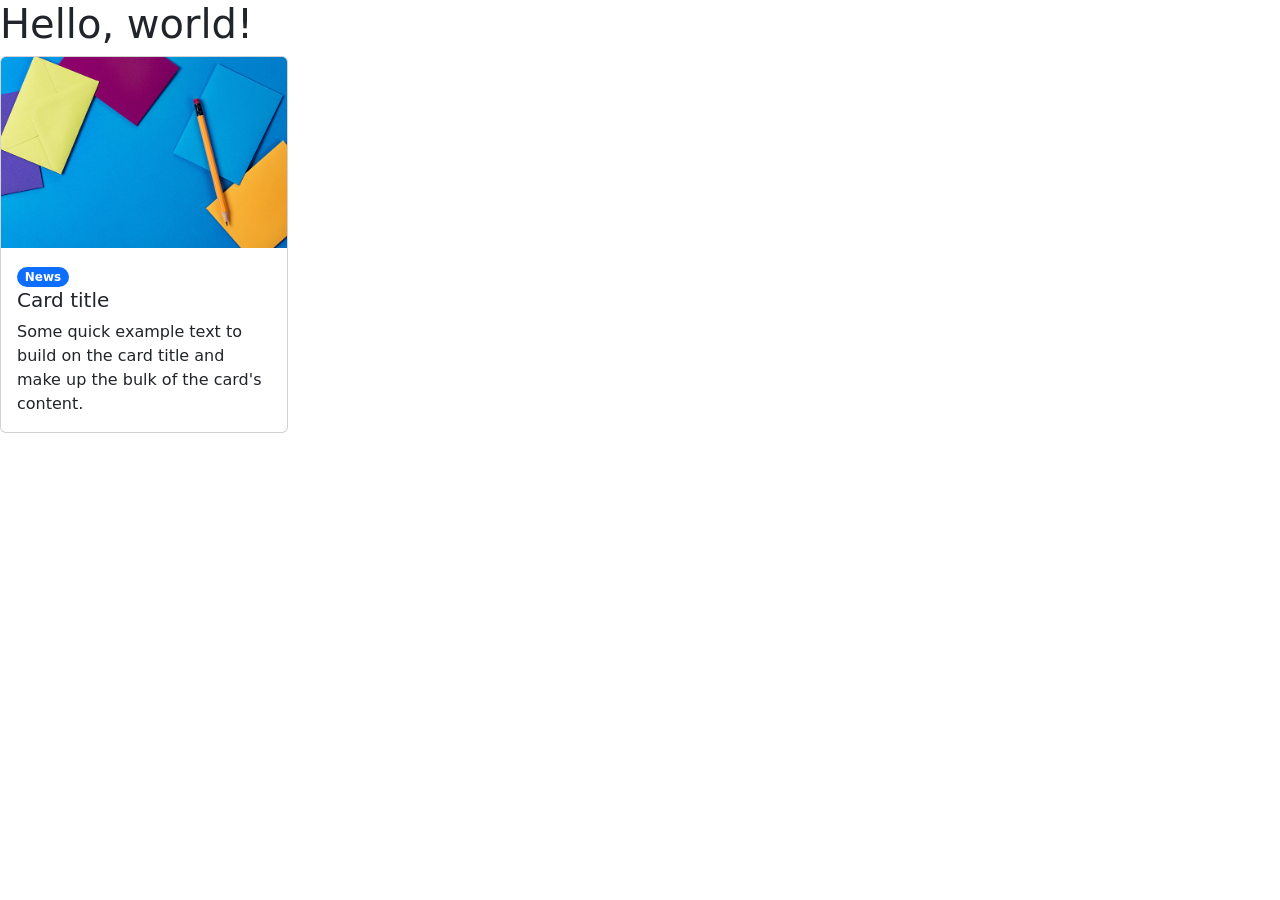
<file: index.html>
<!DOCTYPE html>
<html lang="en">
  <head>
    <meta charset="utf-8" />
    <meta name="viewport" content="width=device-width, initial-scale=1" />
    <title>Bootstrap demo</title>
    <!-- <link href="https://cdn.jsdelivr.net/npm/bootstrap@5.3.2/dist/css/bootstrap.min.css" rel="stylesheet" integrity="sha384-T3c6CoIi6uLrA9TneNEoa7RxnatzjcDSCmG1MXxSR1GAsXEV/Dwwykc2MPK8M2HN" crossorigin="anonymous" /> -->
    <link rel="stylesheet" href="css/bootstrap.min.css" />
  </head>
  <body>
    <h1>Hello, world!</h1>
    <div class="card" style="width: 18rem">
      <img src="img/portfolio-1.jpg" class="card-img-top" alt="..." />
      <div class="card-body">
        <span class="badge rounded-pill text-bg-primary">News</span>
        <h5 class="card-title">Card title</h5>
        <p class="card-text">Some quick example text to build on the card title and make up the bulk of the card's content.</p>
        <!-- <a href="#" class="btn btn-primary">Go somewhere</a> -->
      </div>
    </div>
    <!-- <script src="https://cdn.jsdelivr.net/npm/bootstrap@5.3.2/dist/js/bootstrap.bundle.min.js" integrity="sha384-C6RzsynM9kWDrMNeT87bh95OGNyZPhcTNXj1NW7RuBCsyN/o0jlpcV8Qyq46cDfL" crossorigin="anonymous"></script> -->
    <script src="js/bootstrap.bundle.min.js"></script>
  </body>
</html>
</file>
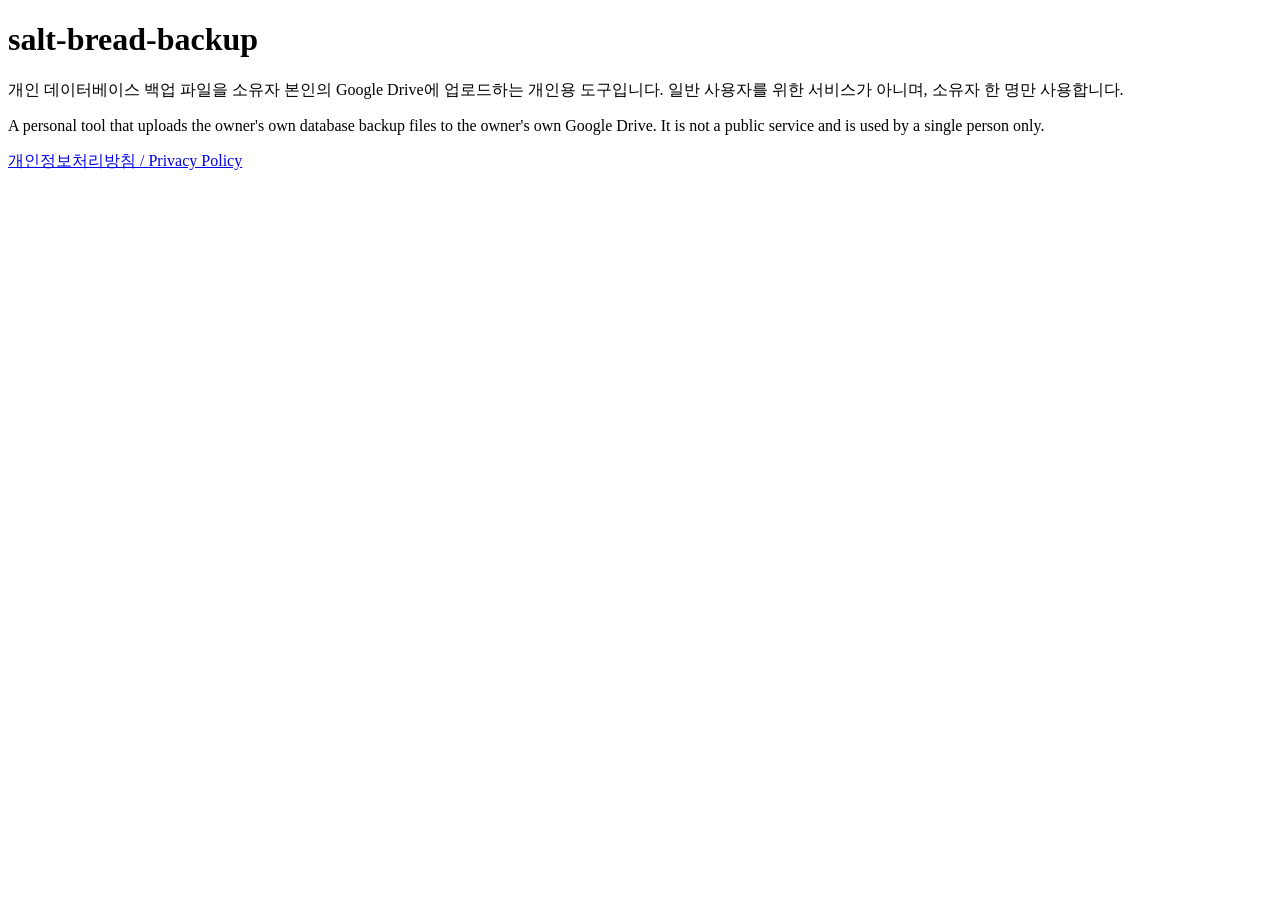
<file: salt-bread-backup/index.html>
<!doctype html>
<html lang="ko">
<head>
<meta charset="utf-8">
<meta name="viewport" content="width=device-width, initial-scale=1">
<title>salt-bread-backup</title>
</head>
<body>
<h1>salt-bread-backup</h1>
<p>개인 데이터베이스 백업 파일을 소유자 본인의 Google Drive에 업로드하는 개인용 도구입니다.
일반 사용자를 위한 서비스가 아니며, 소유자 한 명만 사용합니다.</p>
<p>A personal tool that uploads the owner's own database backup files to the owner's own Google Drive.
It is not a public service and is used by a single person only.</p>
<p><a href="privacy.html">개인정보처리방침 / Privacy Policy</a></p>
</body>
</html>
</file>
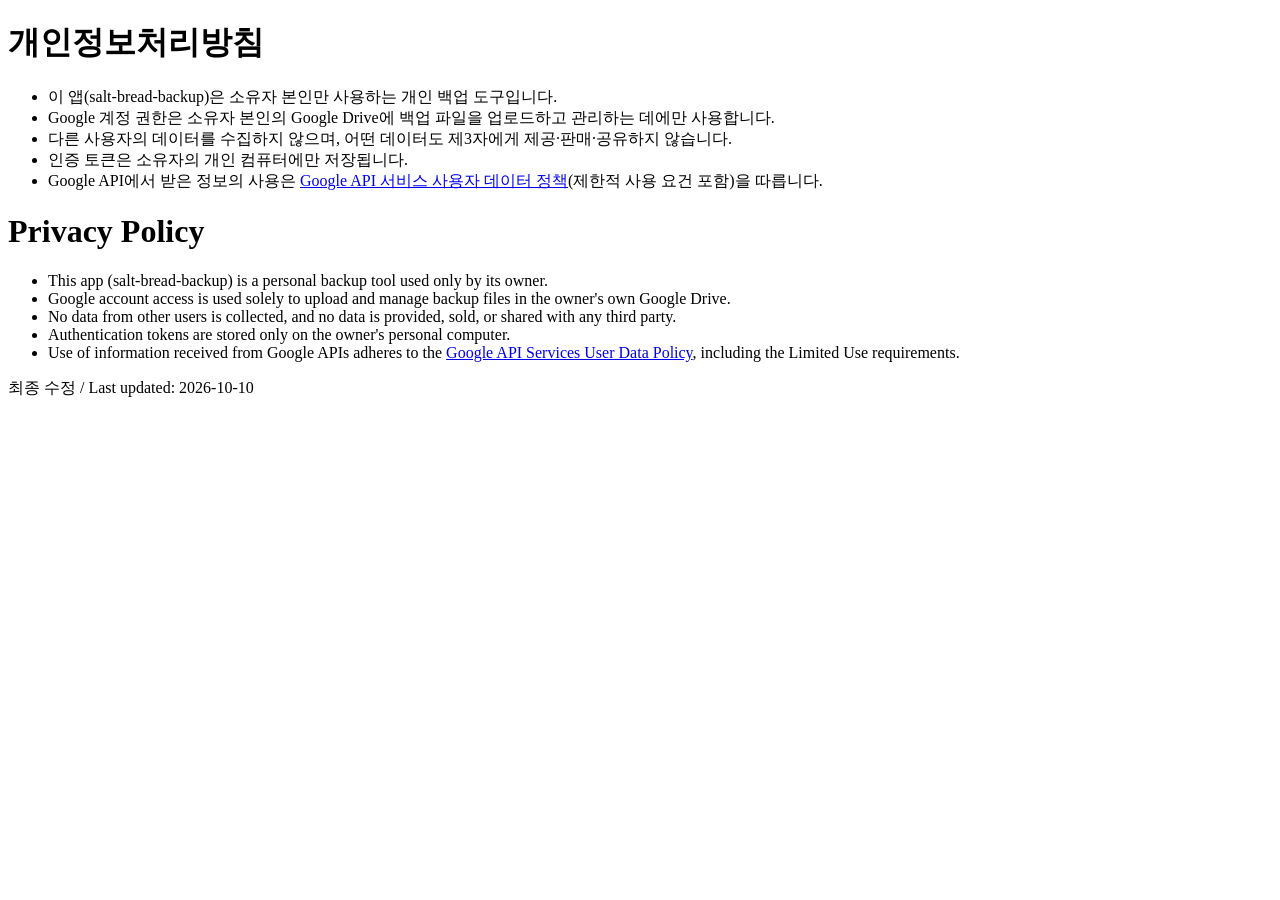
<file: salt-bread-backup/privacy.html>
<!doctype html>
<html lang="ko">
<head>
<meta charset="utf-8">
<meta name="viewport" content="width=device-width, initial-scale=1">
<title>salt-bread-backup — 개인정보처리방침 / Privacy Policy</title>
</head>
<body>
<h1>개인정보처리방침</h1>
<ul>
<li>이 앱(salt-bread-backup)은 소유자 본인만 사용하는 개인 백업 도구입니다.</li>
<li>Google 계정 권한은 소유자 본인의 Google Drive에 백업 파일을 업로드하고 관리하는 데에만 사용합니다.</li>
<li>다른 사용자의 데이터를 수집하지 않으며, 어떤 데이터도 제3자에게 제공·판매·공유하지 않습니다.</li>
<li>인증 토큰은 소유자의 개인 컴퓨터에만 저장됩니다.</li>
<li>Google API에서 받은 정보의 사용은 <a href="https://developers.google.com/terms/api-services-user-data-policy">Google API 서비스 사용자 데이터 정책</a>(제한적 사용 요건 포함)을 따릅니다.</li>
</ul>
<h1>Privacy Policy</h1>
<ul>
<li>This app (salt-bread-backup) is a personal backup tool used only by its owner.</li>
<li>Google account access is used solely to upload and manage backup files in the owner's own Google Drive.</li>
<li>No data from other users is collected, and no data is provided, sold, or shared with any third party.</li>
<li>Authentication tokens are stored only on the owner's personal computer.</li>
<li>Use of information received from Google APIs adheres to the <a href="https://developers.google.com/terms/api-services-user-data-policy">Google API Services User Data Policy</a>, including the Limited Use requirements.</li>
</ul>
<p>최종 수정 / Last updated: 2026-10-10</p>
</body>
</html>
</file>
